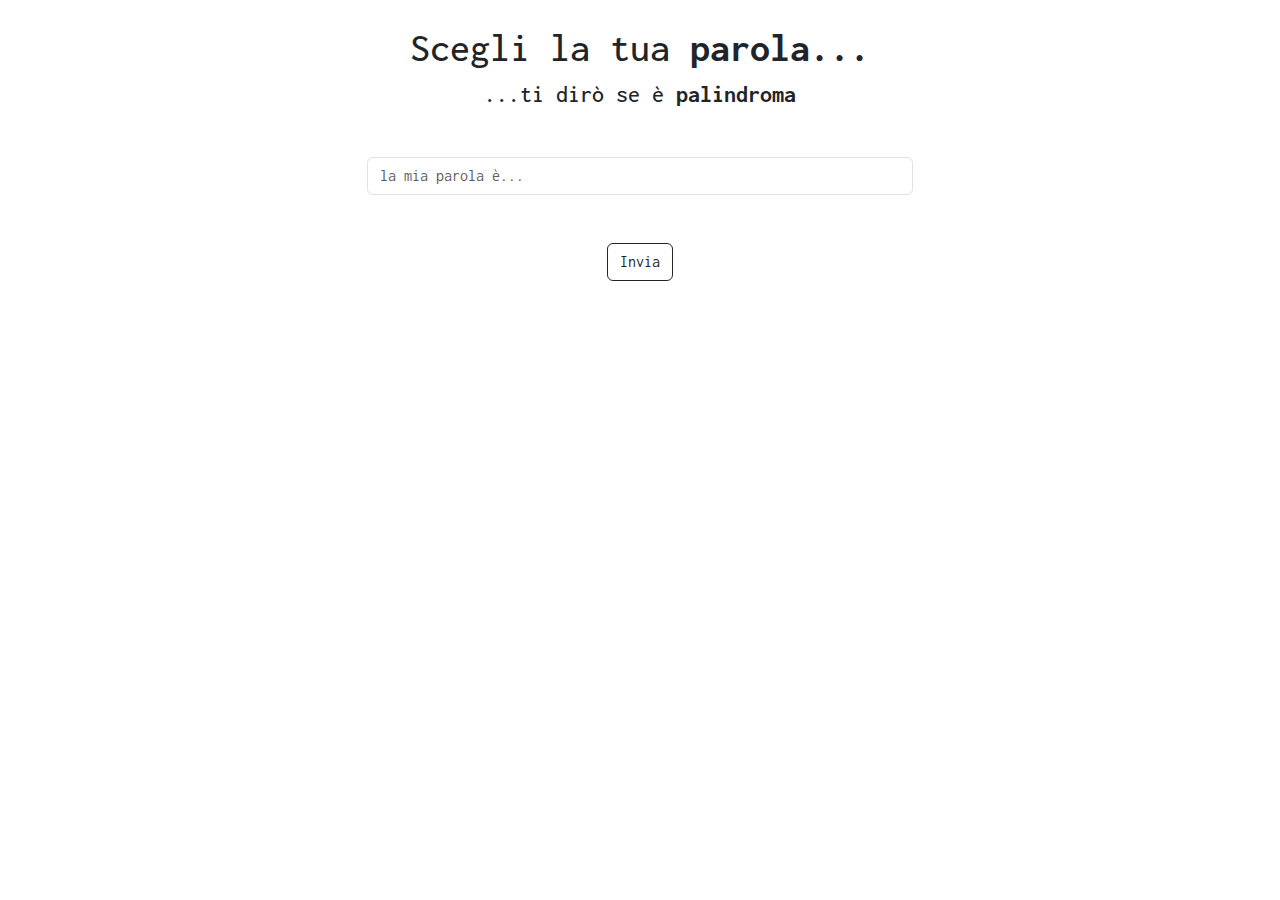
<file: Palidroma/index.html>
<!DOCTYPE html>
<html lang="en">

<head>
    <meta charset="UTF-8">
    <meta name="viewport" content="width=device-width, initial-scale=1.0">
    <title>Palindroma</title>

    <!-- css b -->
    <link href="https://cdn.jsdelivr.net/npm/bootstrap@5.3.3/dist/css/bootstrap.min.css" rel="stylesheet"
        integrity="sha384-QWTKZyjpPEjISv5WaRU9OFeRpok6YctnYmDr5pNlyT2bRjXh0JMhjY6hW+ALEwIH" crossorigin="anonymous">

    <!-- css -->
    <link rel="stylesheet" href="./css/style.css">

    <!-- font -->
    <link rel="preconnect" href="https://fonts.googleapis.com">
    <link rel="preconnect" href="https://fonts.gstatic.com" crossorigin>
    <link href="https://fonts.googleapis.com/css2?family=Inconsolata:wght@200..900&display=swap" rel="stylesheet">

</head>

<body>

    <main class="container text-center p-4 d-flex justify-content-center flex-wrap">

        <h1 class="col-12"> Scegli la tua <span class="fw-bold"> parola... </span> </h1>

        <h4 class="col-12 mb-5">...ti dirò se è <span class="fw-bold"> palindroma </span> </h4>

        <!-- form da "ascoltare" -->
        <form id="myform" class="col-6">

            <div class="mb-5">
                <input type="text" class="form-control mb-3" id="wordInput" placeholder="la mia parola è..." required
                    minlength="3">

                <!-- risultato -->
                <div id="risultato">

                </div>
            </div>

            <!-- bottone form -->
            <button id="submit" type="submit" class="btn btn-outline-dark">Invia</button>
        </form>

    </main>

    <!-- js b -->
    <script src="https://cdn.jsdelivr.net/npm/bootstrap@5.3.3/dist/js/bootstrap.bundle.min.js"
        integrity="sha384-YvpcrYf0tY3lHB60NNkmXc5s9fDVZLESaAA55NDzOxhy9GkcIdslK1eN7N6jIeHz"
        crossorigin="anonymous"></script>

    <!-- js -->
    <script src="./js/script.js"></script>

</body>

</html>
</file>
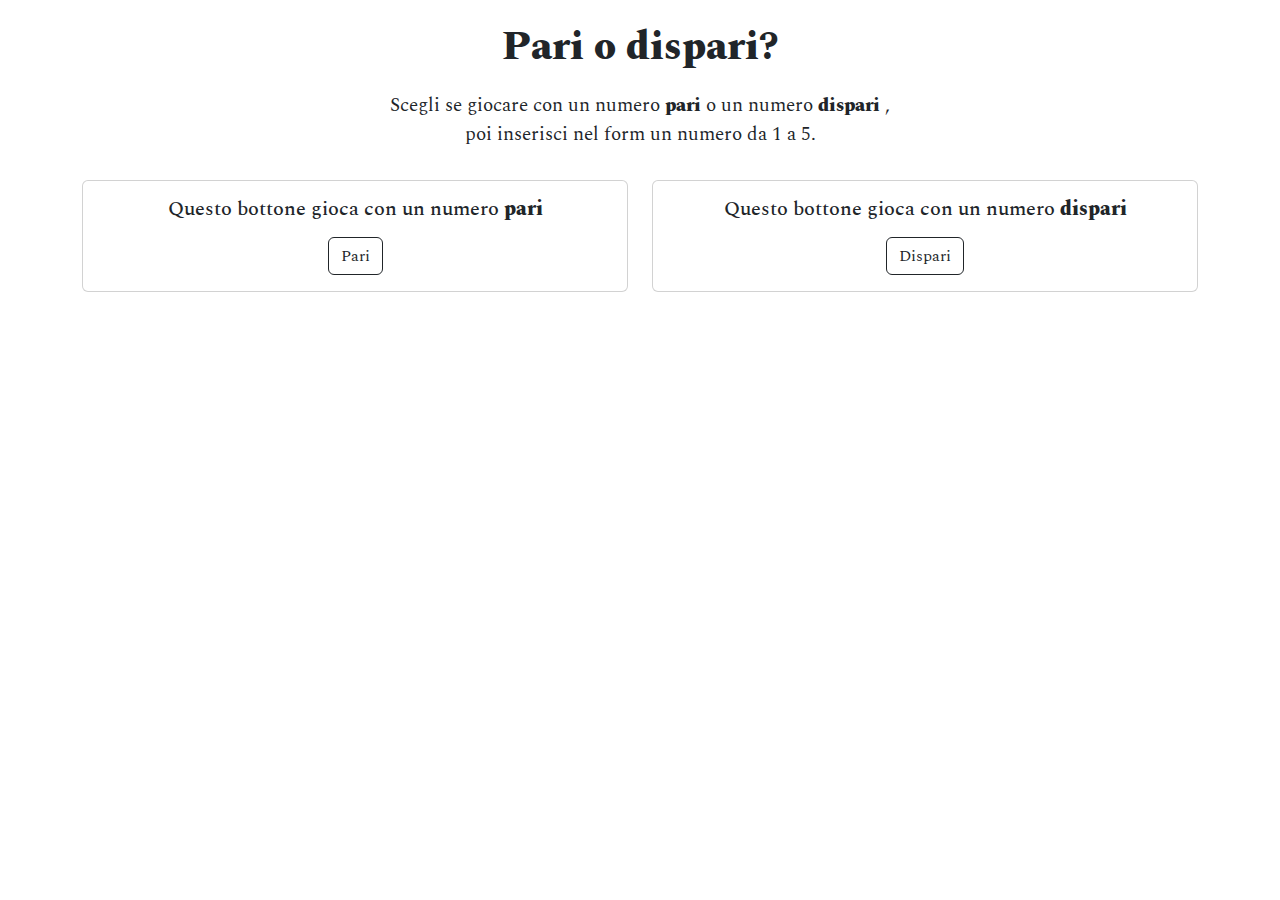
<file: Pari o dispari/index.html>
<!DOCTYPE html>
<html lang="en">

<head>
    <meta charset="UTF-8">
    <meta name="viewport" content="width=device-width, initial-scale=1.0">
    <title>Pari o dispari</title>

    <!-- css b -->
    <link href="https://cdn.jsdelivr.net/npm/bootstrap@5.3.3/dist/css/bootstrap.min.css" rel="stylesheet"
        integrity="sha384-QWTKZyjpPEjISv5WaRU9OFeRpok6YctnYmDr5pNlyT2bRjXh0JMhjY6hW+ALEwIH" crossorigin="anonymous">

    <!-- cs -->
    <link rel="stylesheet" href="./css/style.css">

    <!-- font -->
    <link rel="preconnect" href="https://fonts.googleapis.com">
    <link rel="preconnect" href="https://fonts.gstatic.com" crossorigin>
    <link
        href="https://fonts.googleapis.com/css2?family=Spectral:ital,wght@0,200;0,300;0,400;0,500;0,600;0,700;0,800;1,200;1,300;1,400;1,500;1,600;1,700;1,800&display=swap"
        rel="stylesheet">
</head>

<body>
    <main class="text-center p-4">

        <h1 class="bold">
            Pari o dispari?
        </h1>

        <p>
            Scegli se giocare con un numero <span class="bold"> pari </span> o un numero <span class="bold"> dispari
            </span>, <br>
            poi inserisci nel form un numero da 1 a 5.
        </p>

        <section class="container">

            <div class="row">

                <!-- pari -->
                <div class="col-sm-6 mb-3 mb-sm-0">

                    <div class="card">
                        <div class="card-body">

                            <h5 class="card-title mb-3">
                                Questo bottone gioca con un numero <span class="bold"> pari </span>
                            </h5>

                            <!-- bottone da ascoltare per rivelare il form -->
                            <button id="pari" class="pari btn btn-outline-dark">Pari</button>

                            <!-- form per far immettere il numero -->
                            <form id="myform" class="myform none input-group mt-3">

                                <input id="numInput" type="number" class="numInput form-control"
                                    placeholder="Inserisci il tuo numero..." min="1" max="5" required>

                                <button class="btn btn-outline-dark" type="submit" id="button-addon2">Invia</button>

                            </form>

                        </div>

                    </div>
                </div>

                <!-- dispari -->
                <div class="col-sm-6 mb-3 mb-sm-0">

                    <div class="card">
                        <div class="card-body">

                            <h5 class="card-title mb-3">
                                Questo bottone gioca con un numero <span class="bold"> dispari </span>
                            </h5>

                            <!-- bottone da ascoltare per rivelare il form -->
                            <button id="dispari" class="pari btn btn-outline-dark">Dispari</button>

                            <!-- form per far immettere il numero -->
                            <form id="myformDispari" class="myform none input-group mt-3">

                                <input id="numInputDispari" type="number" class="numInput form-control"
                                    placeholder="Inserisci il tuo numero..." min="1" max="5" required>

                                <button class="btn btn-outline-dark" type="submit" id="button-addon2">Invia</button>

                            </form>

                        </div>

                    </div>
                </div>

            </div>

        </section>

        <p class="risultato mt-3" id="risultato">

        </p>

    </main>

    <!-- js b -->
    <script src="https://cdn.jsdelivr.net/npm/bootstrap@5.3.3/dist/js/bootstrap.bundle.min.js"
        integrity="sha384-YvpcrYf0tY3lHB60NNkmXc5s9fDVZLESaAA55NDzOxhy9GkcIdslK1eN7N6jIeHz"
        crossorigin="anonymous"></script>

    <!-- js -->
    <script src="./js/script.js"></script>

</body>

</html>
</file>
<file: Palidroma/css/style.css>
* {
    font-family: "Inconsolata", monospace;
}
</file>
<file: Pari o dispari/css/style.css>
* {
    font-family: "Spectral", serif;
}

h1 {
    margin-bottom: 20px;
}

.bold {
    font-weight: 800;
}

p {
    font-size: 1.2rem;
    margin-bottom: 30px;
}

.none {
    display: none;
}
</file>
